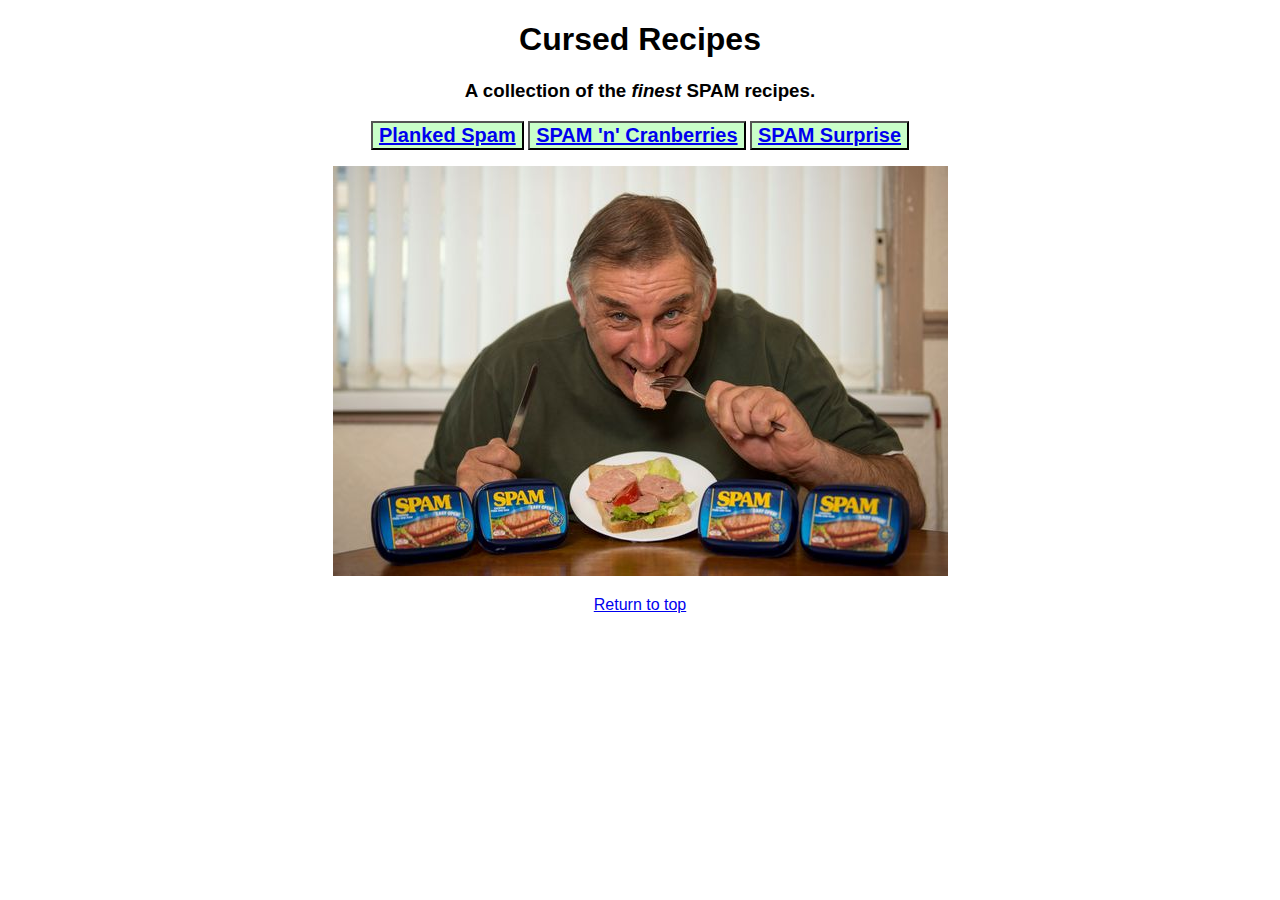
<file: index.html>
<!DOCTYPE html>
<html>
    <head>
        <title>Cursed Recipes</title>
        <meta charset="UTF-8">
        <link rel="stylesheet" href="style.css">
    </head>

    <body>
        <h1 id='header'>Cursed Recipes</h1>
        <p></p>
        <h3>A collection of the <em>finest</em> <strong>SPAM</strong> recipes.</h3>
        <p></p>
        
        <button><a href="./recipes/plankedspam.html">Planked Spam</a></button>
        <button><a href="./recipes/cran.html">SPAM 'n' Cranberries</a></button>
        <button><a href="./recipes/strange.html">SPAM Surprise</a></button>
        
        <p></p>
        <img src="img/spam-man.jpg" alt="spam man">
        <p></p>
        <a href="#header">Return to top</a>
    </body>
</html>
</file>
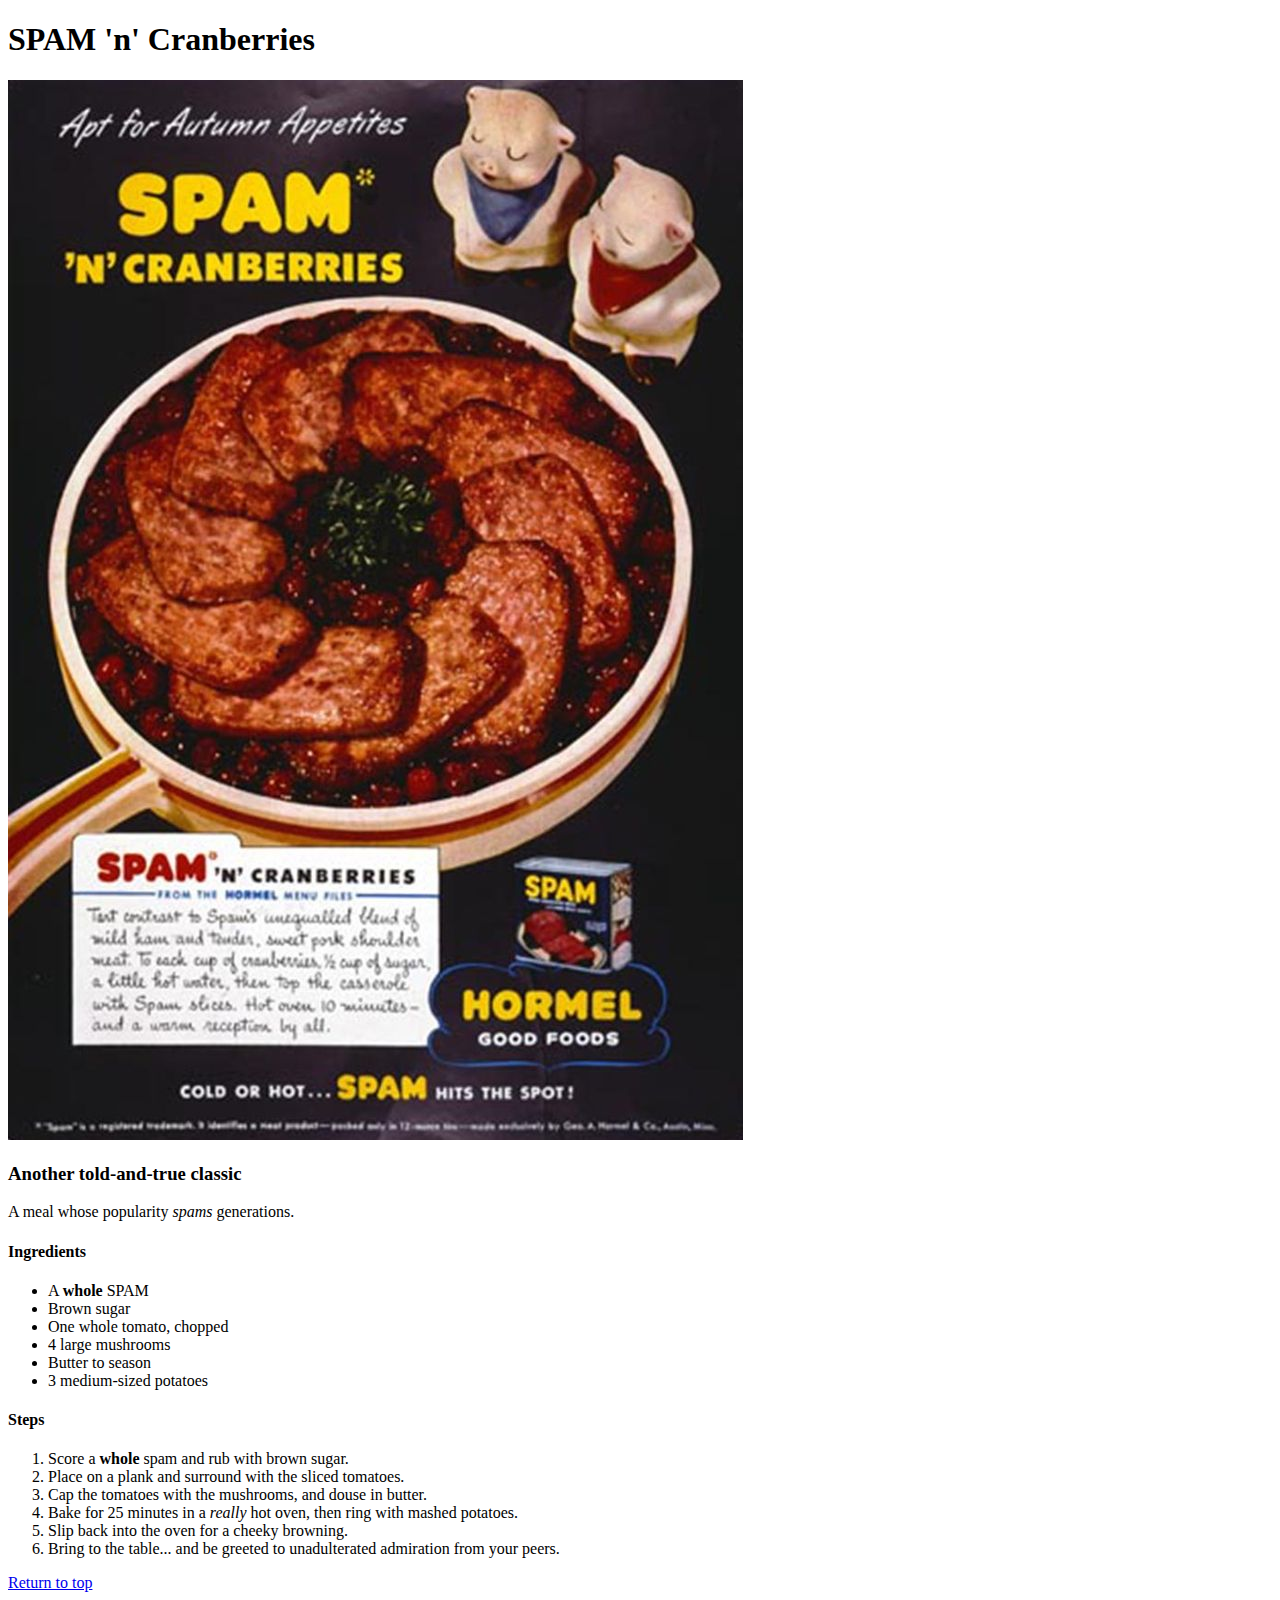
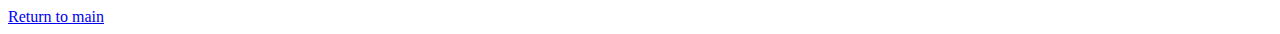
<file: recipes/cran.html>
<!DOCTYPE html>
<html>
    <head>
        <title>SPAM 'n' Cranberries</title>
        <meta charset="UTF-8">
    </head>

    <body>
        <h1 id='header'>SPAM 'n' Cranberries</h1>
        <img src="../img/cran.jpg" alt="SPAM 'n' Cranberries">
        <p></p>
        <h3>Another told-and-true classic</h3>
        <p>A meal whose popularity <em>spams</em> generations.</p>
        <p></p>

        <h4>Ingredients</h4>
        <ul>
            <li>A <strong>whole</strong> SPAM</li>
            <li>Brown sugar</li>
            <li>One whole tomato, chopped</li>
            <li>4 large mushrooms</li>
            <li>Butter to season</li>
            <li>3 medium-sized potatoes</li>
        </ul>
        <p></p>
        <h4>Steps</h4>
        <ol>
            <li>Score a <strong>whole</strong> spam and rub with brown sugar.</li>
            <li>Place on a plank and surround with the sliced tomatoes.</li>
            <li>Cap the tomatoes with the mushrooms, and douse in butter.</li>
            <li>Bake for 25 minutes in a <em>really</em> hot oven, then ring with mashed potatoes.</li>
            <li>Slip back into the oven for a cheeky browning.</li>
            <li>Bring to the table... and be greeted to unadulterated admiration from your peers.</li>
        </ol>
        <a href="#header">Return to top</a>
        <p></p>
        <a href="../index.html">Return to main</a>
    </body>
</html>
</file>
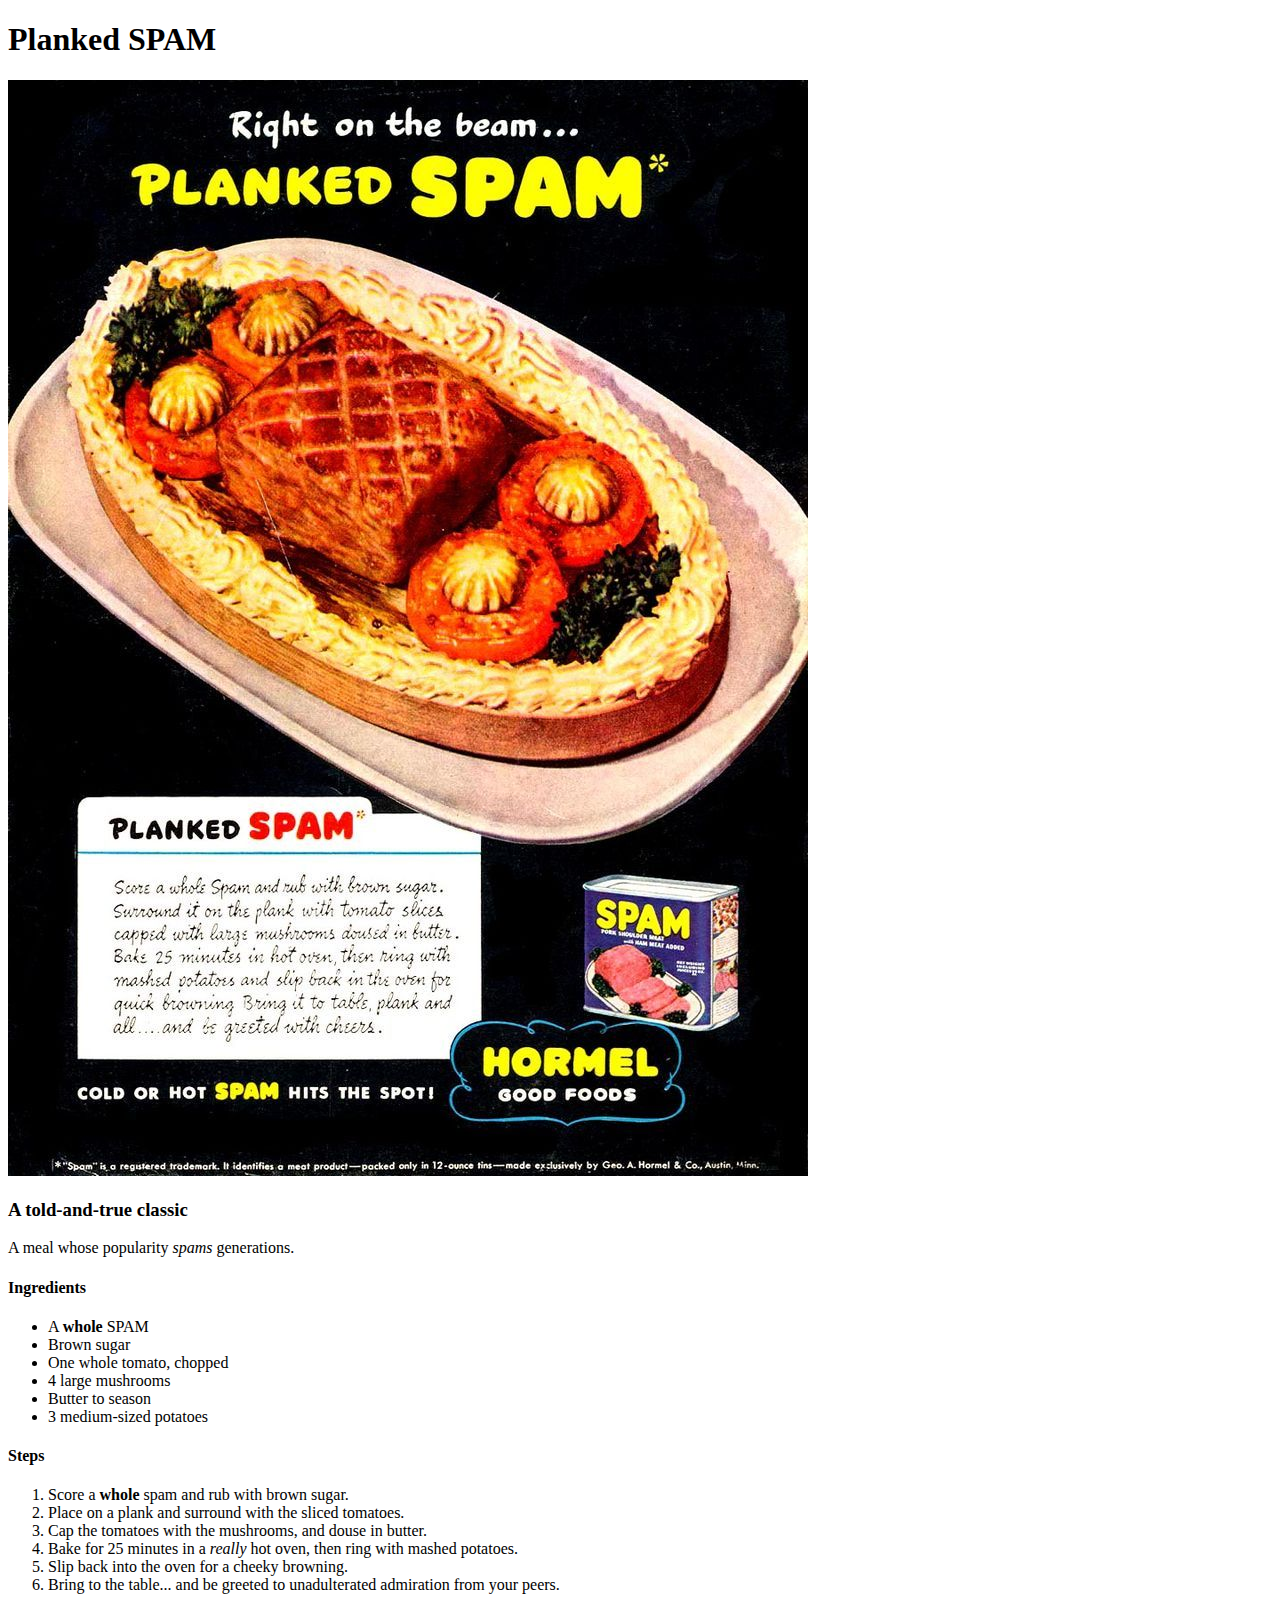
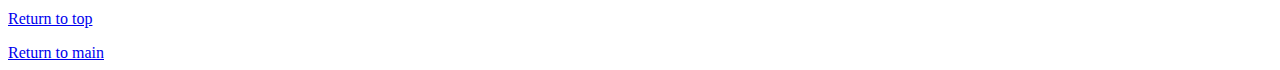
<file: recipes/plankedspam.html>
<!DOCTYPE html>
<html>
    <head>
        <title>Planked SPAM</title>
        <meta charset="UTF-8">
    </head>

    <body>
        <h1 id='header'>Planked SPAM</h1>
        <img src="../img/planked.jpg" alt="Planked Spam">
        <p></p>
        <h3>A told-and-true classic</h3>
        <p>A meal whose popularity <em>spams</em> generations.</p>
        <p></p>

        <h4>Ingredients</h4>
        <ul>
            <li>A <strong>whole</strong> SPAM</li>
            <li>Brown sugar</li>
            <li>One whole tomato, chopped</li>
            <li>4 large mushrooms</li>
            <li>Butter to season</li>
            <li>3 medium-sized potatoes</li>
        </ul>
        <p></p>
        <h4>Steps</h4>
        <ol>
            <li>Score a <strong>whole</strong> spam and rub with brown sugar.</li>
            <li>Place on a plank and surround with the sliced tomatoes.</li>
            <li>Cap the tomatoes with the mushrooms, and douse in butter.</li>
            <li>Bake for 25 minutes in a <em>really</em> hot oven, then ring with mashed potatoes.</li>
            <li>Slip back into the oven for a cheeky browning.</li>
            <li>Bring to the table... and be greeted to unadulterated admiration from your peers.</li>
        </ol>
        <a href="#header">Return to top</a>
        <p></p>
        <a href="../index.html">Return to main</a>
    </body>
</html>
</file>
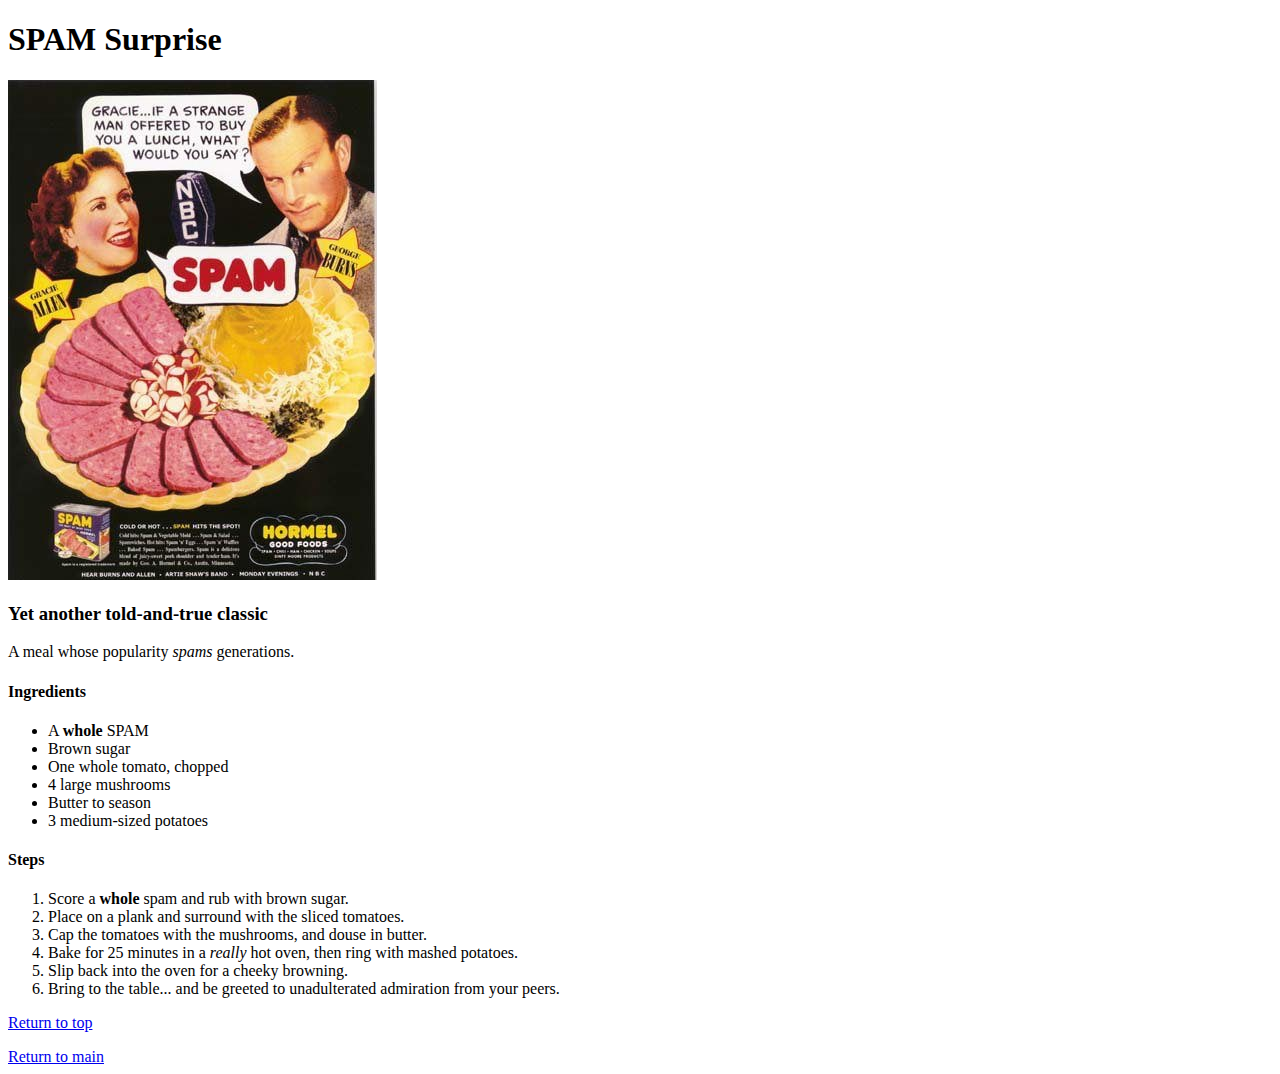
<file: recipes/strange.html>
<!DOCTYPE html>
<html>
    <head>
        <title>SPAM Surprise</title>
        <meta charset="UTF-8">
    </head>

    <body>
        <h1 id='header'>SPAM Surprise</h1>
        <img src="../img/strange.jpg" alt="SPAM Surprise">
        <p></p>
        <h3>Yet another told-and-true classic</h3>
        <p>A meal whose popularity <em>spams</em> generations.</p>
        <p></p>

        <h4>Ingredients</h4>
        <ul>
            <li>A <strong>whole</strong> SPAM</li>
            <li>Brown sugar</li>
            <li>One whole tomato, chopped</li>
            <li>4 large mushrooms</li>
            <li>Butter to season</li>
            <li>3 medium-sized potatoes</li>
        </ul>
        <p></p>
        <h4>Steps</h4>
        <ol>
            <li>Score a <strong>whole</strong> spam and rub with brown sugar.</li>
            <li>Place on a plank and surround with the sliced tomatoes.</li>
            <li>Cap the tomatoes with the mushrooms, and douse in butter.</li>
            <li>Bake for 25 minutes in a <em>really</em> hot oven, then ring with mashed potatoes.</li>
            <li>Slip back into the oven for a cheeky browning.</li>
            <li>Bring to the table... and be greeted to unadulterated admiration from your peers.</li>
        </ol>
        <a href="#header">Return to top</a>
        <p></p>
        <a href="../index.html">Return to main</a>
    </body>
</html>
</file>
<file: style.css>
/* styles.css */

* {
    font-family: Arial, Helvetica, sans-serif;
    text-align: center;
}

button {
    background: rgb(201, 255, 201);
    color: white;
    font-size: 20px;
    font-weight: bold;
}
</file>
